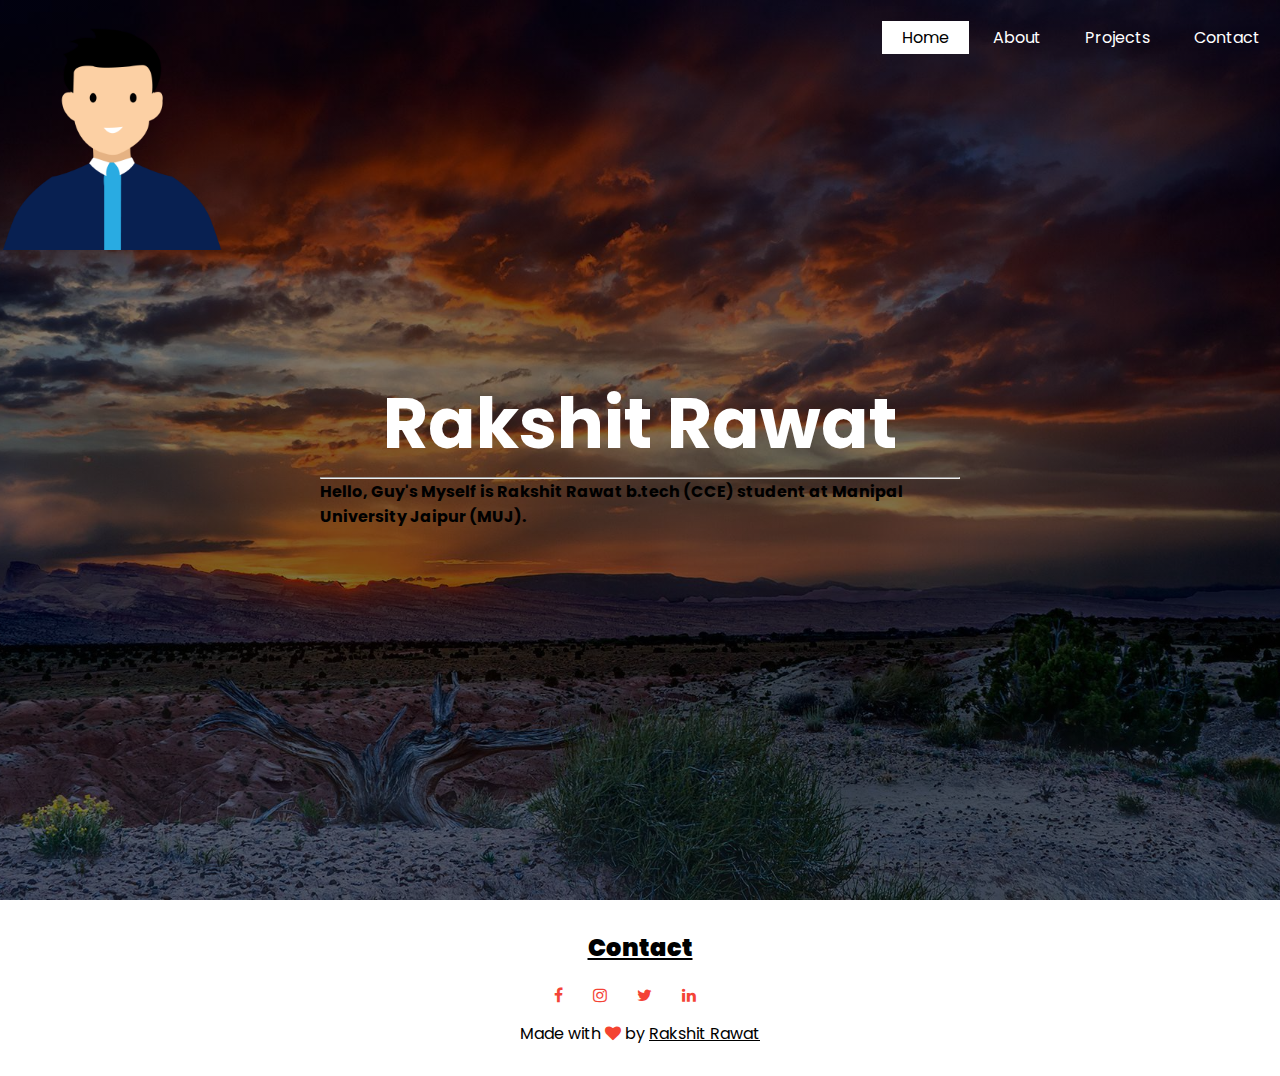
<file: index.html>
<Html>
<title>Rakshit Rawat</title>

<head>
    <link rel="icon" href="images.ico">
    <link rel="stylesheet" type="text/css" href="style.css">
    <link rel="preconnect" href="https://fonts.googleapis.com">
    <link rel="preconnect" href="https://fonts.gstatic.com" crossorigin>
    <link href="https://fonts.googleapis.com/css2?family=Poppins:wght@100;300;400;600;700&display=swap"
        rel="stylesheet">
    <link rel="stylesheet" href="https://cdnjs.cloudflare.com/ajax/libs/font-awesome/4.7.0/css/font-awesome.min.css">
</head>

<body>


    <div>
    <ul>
        <li class="active"><a href="#">Home</a></li>
        <li><a href="about.html">About</a></li>
        <li><a href="projects.html">Projects</a></li>
        <li><a href="contact.html">Contact </a></li>
    </ul>
    </div>
    <header class="head">
        <div class="main">
            <div class="images">
                <img src="pro.png">
                <div class="title">
                    <h1>
                        Rakshit Rawat
                    </h1>
                    <hr>
                   <b> <p>
                        Hello, Guy's Myself is Rakshit Rawat b.tech (CCE) student at Manipal University Jaipur (MUJ).
                    </p></b>
                </div>
    </header>
    
    <section class="footer">
        <h2>
            <u><b>Contact</b></u>
        </h2>
        <div class="icons">
            <a href="https://www.facebook.com/rakshitsingh.rawat.5?mibextid=ZbWKwL"><i class="fa fa-facebook" ></i></a>
            <a href="https://instagram.com/rakshit_.rwt?igshid=ZDdkNTZiNTM="><i class="fa fa-instagram" aria-hidden="true"></i></a>
            <a href="https://twitter.com/rakshit_rawat24?t=HZyvO8w7JNiqbXaDI6C-3Q&s=09"><i class="fa fa-twitter" aria-hidden="true"></i></a>
            <a href="https://www.linkedin.com/in/rakshit-rawat-465730221"><i class="fa fa-linkedin"></i></a>
            <i class="fa fa-"></i>
        </div>
        <p>
            Made with <i class="fa fa-heart"></i> by <u>Rakshit Rawat</u>
        </p>
    </section>
</body>

</Html>
</file>
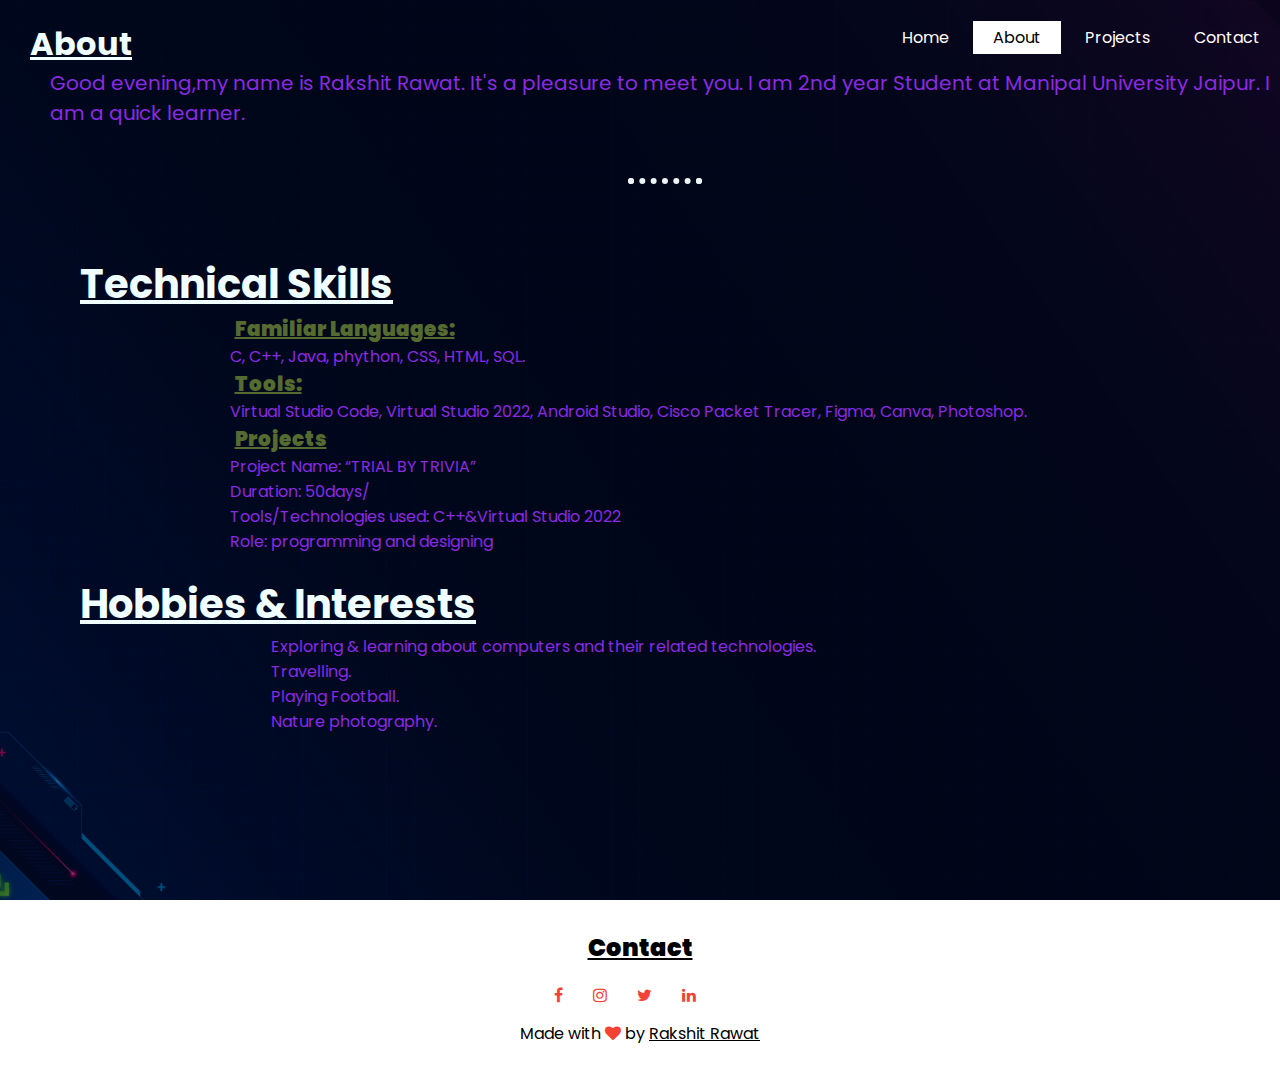
<file: about.html>
<html>
    <title>Rakshit Rawat</title>
<head>
    <link rel="icon" href="images.ico">
    <link rel="stylesheet" type="text/css" href="style.css">
    <link rel="preconnect" href="https://fonts.googleapis.com">
    <link rel="preconnect" href="https://fonts.gstatic.com" crossorigin>
    <link href="https://fonts.googleapis.com/css2?family=Poppins:wght@100;300;400;600;700&display=swap"
        rel="stylesheet">
    <link rel="stylesheet" href="https://cdnjs.cloudflare.com/ajax/libs/font-awesome/4.7.0/css/font-awesome.min.css">
</head>

<body>
    <div>
        <ul>
            <li><a href="index.html">Home</a></li>
            <li class="active"><a href="#">About</a></li>
            <li><a href="projects.html">Projects</a></li>
            <li><a href="contact.html">Contact </a></li>
        </ul>
    </div>
    <header class="head1">
        <h1><u>
                About
            </u></h1>
        <div class="textb">
            Good evening,my name is Rakshit Rawat. It's a pleasure to meet you. I am 2nd year Student at Manipal
            University Jaipur. I am a quick learner.
            <hr class="fir">
            <h1><u>
                    Technical Skills
                </u></h1>
            <h3><u><b>Familiar Languages:
                    </b></u></h3>
        </div>
        <div class="parao">
            <p>C, C++, Java, phython, CSS, HTML, SQL.</p>
        </div>
        <div class="textb">
            <h3><u><b>Tools:</b></u></h3>
        </div>
        <div class="parao">
            <p>Virtual Studio Code, Virtual Studio 2022, Android Studio, Cisco Packet Tracer, Figma,
                Canva, Photoshop.</p>
        </div>
        <div class="textb">
            <h3><u><b>Projects</b></u></h3>
        </div>
        <div class="parao">
            <p>Project Name: “TRIAL BY TRIVIA”<br>
                Duration: 50days/<br>
                Tools/Technologies used: C++&Virtual Studio 2022<br>
                Role: programming and designing</p>
        </div>
        <div class="textb">
            <h1><u>Hobbies & Interests

                </u></h1>
        </div>
        <div class="textb">
            <div class="parao">
                <p>Exploring & learning about computers and their related technologies.
                    <br> Travelling.<br>
                    Playing Football.<br>
                    Nature photography.
                </p>

    </header>
    <section class="footer">
        <h2>
            <u><b>Contact</b></u>
        </h2>
        <div class="icons">
            <a href="https://www.facebook.com/rakshitsingh.rawat.5?mibextid=ZbWKwL"><i class="fa fa-facebook" ></i></a>
            <a href="https://instagram.com/rakshit_.rwt?igshid=ZDdkNTZiNTM="><i class="fa fa-instagram" aria-hidden="true"></i></a>
            <a href="https://twitter.com/rakshit_rawat24?t=HZyvO8w7JNiqbXaDI6C-3Q&s=09"><i class="fa fa-twitter" aria-hidden="true"></i></a>
            <a href="https://www.linkedin.com/in/rakshit-rawat-465730221"><i class="fa fa-linkedin"></i></a>
            <i class="fa fa-"></i>
        </div>
        <p>
            Made with <i class="fa fa-heart"></i> by <u>Rakshit Rawat</u>
        </p>
    </section>
</body>

</html>
</file>
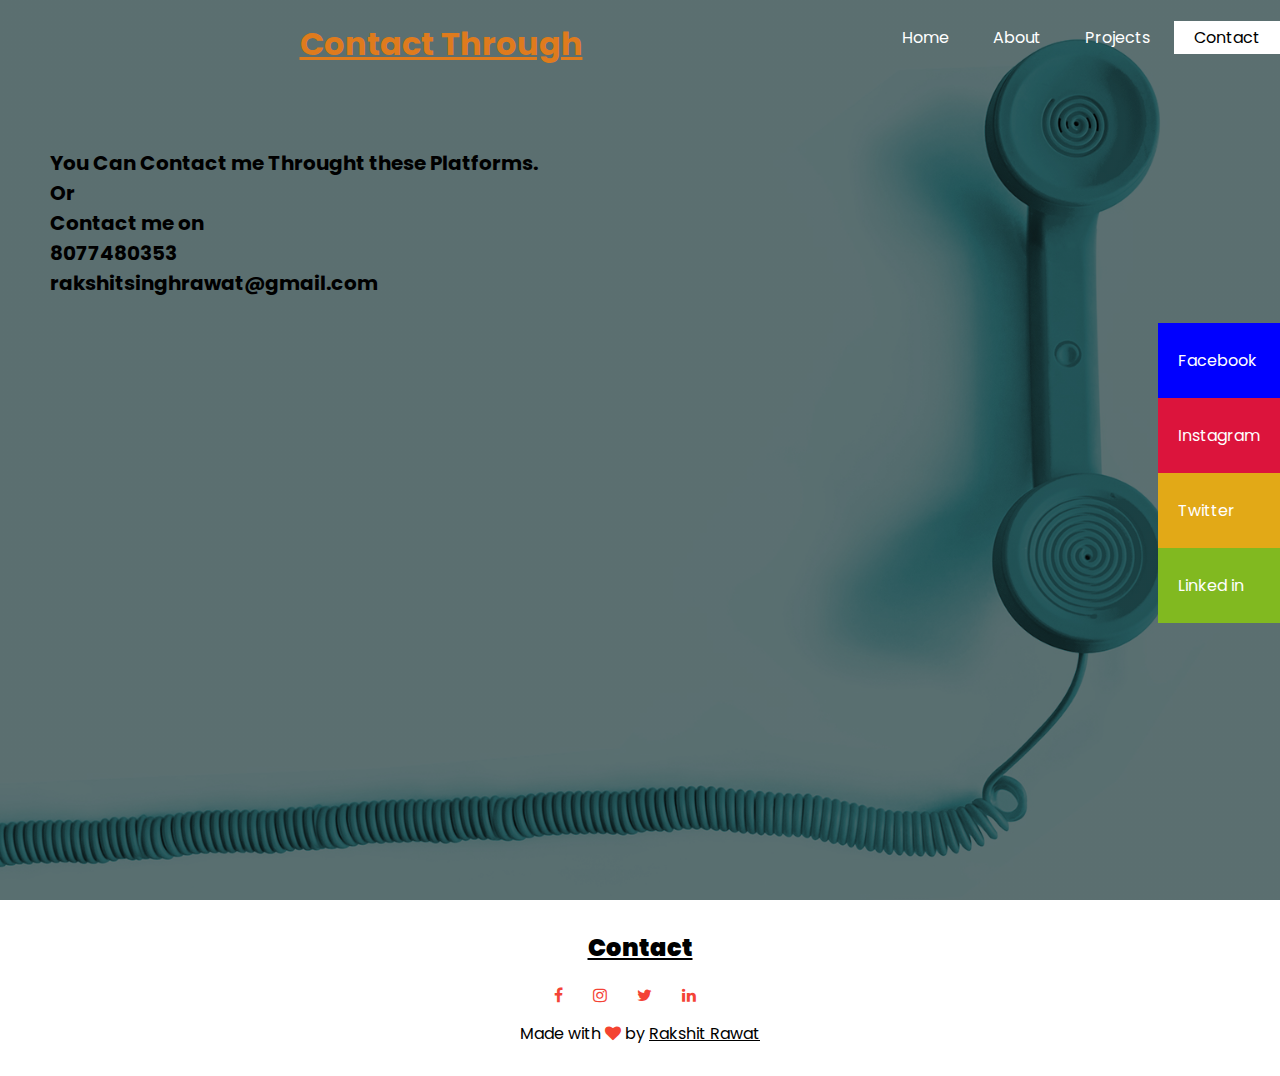
<file: contact.html>
<html>
    <title>Rakshit Rawat</title>
    <head>
        <link rel="icon" href="images.ico">
        <link rel="stylesheet" type="text/css" href="style.css">
        <link rel="preconnect" href="https://fonts.googleapis.com">
        <link rel="preconnect" href="https://fonts.gstatic.com" crossorigin>
        <link href="https://fonts.googleapis.com/css2?family=Poppins:wght@100;300;400;600;700&display=swap"
            rel="stylesheet">
        <link rel="stylesheet" href="https://cdnjs.cloudflare.com/ajax/libs/font-awesome/4.7.0/css/font-awesome.min.css">
    </head>
    <body><div>
        <ul>
            <li><a href="index.html">Home</a></li>
            <li ><a href="about.html">About</a></li>
            <li><a href="projects.html">Projects</a></li>
            <li class="active"><a href="#">Contact </a></li>
        </ul>
        </div>
<header class="head2">
    <h1><u>
        Contact Through
    </u></h1>
    <div class="texta">
       <b> You Can Contact me Throught these Platforms.
        <br>
Or <br>
 Contact me on <br> 8077480353
<br>
rakshitsinghrawat@gmail.com
    </div></b>
    <div class="social">
<ul>
        <li class="f"><a href="https://www.facebook.com/rakshitsingh.rawat.5?mibextid=ZbWKwL">Facebook</a></li>
        <li class="I"><a href="https://instagram.com/rakshit_.rwt?igshid=ZDdkNTZiNTM=">Instagram</a></li>
        <li class="G"><a href="https://twitter.com/rakshit_rawat24?t=HZyvO8w7JNiqbXaDI6C-3Q&s=09">Twitter</a></li>
        <li class="l"><a href="https://www.linkedin.com/in/rakshit-rawat-465730221">Linked in</a></li>
    </ul>
    </div>
    
</header>
<section class="footer">
    <h2>
        <u><b>Contact</b></u>
    </h2>
    <div class="icons">
        <a href="https://www.facebook.com/rakshitsingh.rawat.5?mibextid=ZbWKwL"><i class="fa fa-facebook" ></i></a>
        <a href="https://instagram.com/rakshit_.rwt?igshid=ZDdkNTZiNTM="><i class="fa fa-instagram" aria-hidden="true"></i></a>
        <a href="https://twitter.com/rakshit_rawat24?t=HZyvO8w7JNiqbXaDI6C-3Q&s=09"><i class="fa fa-twitter" aria-hidden="true"></i></a>
        <a href="https://www.linkedin.com/in/rakshit-rawat-465730221"><i class="fa fa-linkedin"></i></a>
        <i class="fa fa-"></i>
    </div>
    <p>
        Made with <i class="fa fa-heart"></i> by <u>Rakshit Rawat</u>
    </p>
</section>
</body>
</html>
</file>
<file: style.css>
*{
    margin: 0;
    padding: 0;
    font-family:'Poppins', sans-serif;

}
header{
    background-image:linear-gradient(rgba(0,0,0,0.5),rgba(0,0,0,0.5)),url(100675.jpg);
    height: 100vh;
    background-size: cover;
    background-position: center;
}
header img{
    margin-top: 25px;
    height: 25vh;
}
header h1{
    text-align: center;
    
}
header p{
    font-size: 16px;
}
ul{
    list-style-type: none;
    float: right;
    margin-top: 25px;
}
ul li{
    display: inline-block;
}
ul li a{
    text-decoration: none;
    color: white;
    padding: 5px 20px;
    border: 1px solid #fff transparent;
    transition: 0.6s ease;
}
ul li a:hover{
    background-color: #fff;
    color: black;
}
ul li.active a{
    background-color: #fff;
    color: black;
}
.logo img{
    float: left;
    width: 100px;
    height: auto;
    margin-top: 25px;
    
}
.main{
    max-width:1450px;
    margin: auto;
}
.title {
    position: absolute;
    top: 50%;
    left: 50%;
    transform: translate(-50%,-50%);
}
.title h1{
    color: #fff;
    font-size: 70px;

}
.button{
    position: absolute;
    top: 62%;
    left: 50%;
    transform: translate(-50%,-50%);
}
.btn{
    border: 1px solid #fff;
    padding: 10px 30px ;
    color: white;
    text-decoration: none;
    transition: 0.6s ease;
}
.btn:hover{
    background-color: #fff;
    color: black;
}
.footer{
    width: 100%;
    text-align: center;
    padding: 30px 0;
    
    }
    .footer h4{
        margin-bottom: 25px;
        margin-top: 20px;
        font-weight: 600;
    }
    .icons .fa{
        color: #f44336;
        margin: 0 13px;
        cursor: pointer;
        padding: 18px 0;
    }
    .fa-heart{
        color: #f44332;
    }
    .head1{
        background-image:linear-gradient(rgba(0,0,0,0.5),rgba(0,0,0,0.5)),url(sQtEFD.png);
    height: 100vh;
    background-size: cover;
    background-position: center;
    }
    .head1 h1{
        color: azure;
        text-align: left;
        padding-top: 20px;
        margin-left: 30px;
    }
    .textb{
        color: blueviolet;
        text-align: left;
        padding-left: 50px;
        font-size: 20px;
    }
    h3{
color: darkolivegreen;
text-align: left;
padding-left: 15%;
font-size: 20px;
    }
    .parao{
        text-align: left;
        padding-left: 18%;
        font-size: 20px;
        color: blueviolet;
    }
    .head2{
        background-image:linear-gradient(rgba(0,0,0,0.5),rgba(0,0,0,0.5)),url(Contact-us-2.jpg);
        height: 100vh;
        background-size: cover;
        background-position: center;
    }
    .head2 h1{
        color: rgb(223, 123, 29);
        text-align: center;
        padding-top: 20px;
        
    }
    header .social ul{
        list-style-type: none;
    float: right;
    margin-top: 25px;
    }
    header .social ul li{
        display: block;
        padding-block: 25px;
    }
    header .social ul li a{
        text-decoration: none;
        color: white;
        padding: 5px 20px;
        border: 1px solid #fff transparent;
        transition: 0.6s ease;
    }
    header .social ul li a:hover{
        background-color: #fff;
        color: rgb(119, 15, 15);
    }
    .f{
background-color: blue;
    }
    .I{
background-color: crimson;
    }
.G{
    background-color:rgb(226, 169, 23);
}
.l{
background-color: rgb(129, 185, 32);
}
.texta{
    color: rgb(0, 0, 0);
    text-align: left;
    padding-left: 50px;
    font-size: 20px;
padding-top: 80px;
}
.fir{
    width:5%;
    border: dotted #eaf6f6 6px;
    border-bottom:none; 
    margin:50px auto 50px auto;  
    
}
.head3{
    background-image:linear-gradient(rgba(0,0,0,0.2),rgba(0,0,0,0.2)),url(white-abstract-background-vector-gray-abstract-modern-design-background-for-report-and-project-presentation-template-vector-illustration-graphic-futuristic-and-circular-curve-shape-concept.jpg);
    height: 100vh;
    background-size: cover;
    background-position: center;
}
.proj{
    text-align: left;
    margin-left: 25px;
    
}
ol{
    list-style-type: none;
    margin-left: 30%;
    margin-top: 155px;
}
ol li{
    display: inline-block;
    padding: 40px 40px;
}
.proj h1 u{
    margin-top: 35px;
    margin-left: 25px;
}

.textc{
    text-align: left;
    padding-left: 3%;
    font-size: 20px;
    color: blueviolet;
}
.textd{
    text-align: left;
    padding-left: 3%;
    font-size: 20px;
    /* color: blueviolet; */
    margin-top: 35px;
}
.textf{
    text-align: left;
    padding-left: 3%;
    font-size: 28px;
    /* color: blueviolet; */
    margin-top: 35px;
}
.textf1{
    text-align: left;
    padding-left: 3%;
    font-size: 24px;
    /* color: blueviolet; */
    margin-top: 25px;
}
.qw{
    text-align: center;
    font-size: 30px;
    color: blueviolet;
    margin-top: 25px;
}
</file>
